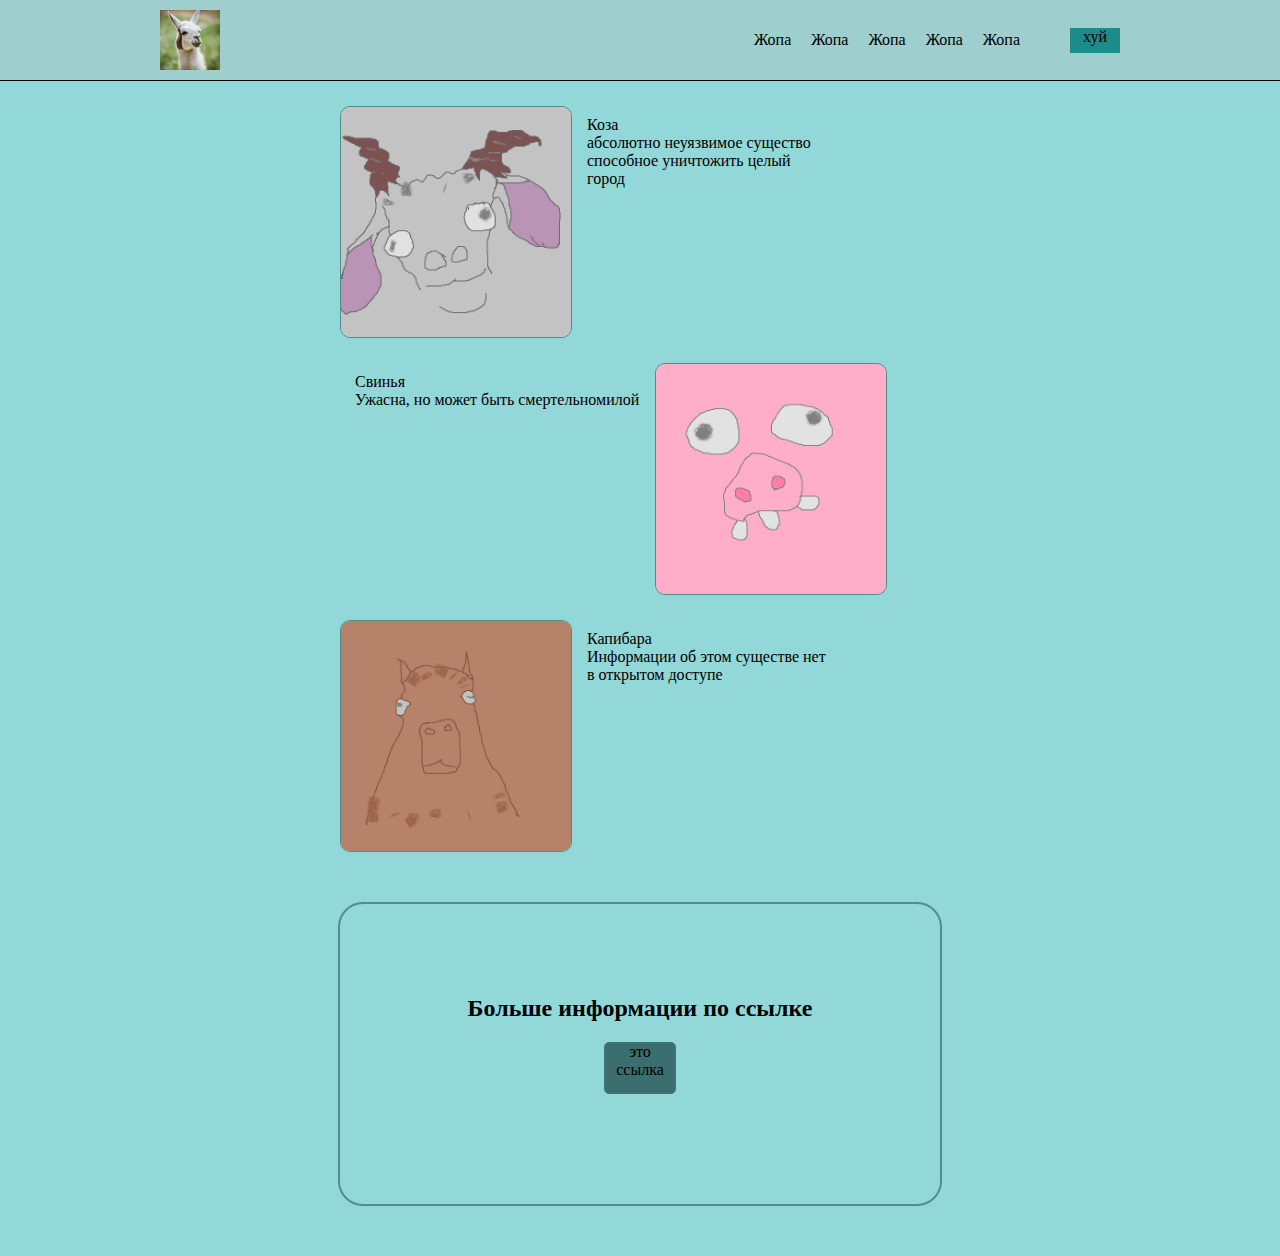
<file: index.html>
<!DOCTYPE html>
<html lang="ru">
<head>
    <meta charset="UTF-8">
    <meta http-equiv="X-UA-Compatible" content="IE=edge">
    <meta name="viewport" content="width=device-width, initial-scale=1.0">
    <link rel="stylesheet" href="css/style.css">
    <link type="image/x-icon" href="img/favicon_3.ico" rel="shortcut icon">
    <link type="Image/x-icon" href="img/favicon_3.ico" rel="icon">
    <title>жопа</title>
</head>
<body>
    <header>
        <div class="head_flex">
            <img class="logo" src="img/logo.png" alt="">
            <div class="ass">
                <ul class="list">
                    <li>Жопа</li>
                    <li>Жопа</li>
                    <li>Жопа</li>
                    <li>Жопа</li>
                    <li>Жопа</li>
                </ul>
            </div>
            <div class="pines_div">
                <div class="pines">хуй</div>
            </div>
        </div>
    </header>
    <main>
        <div class="main_flex">
            <div class="cards">
                <div class="card">
                    <img class="animal_png" src="img/project_goat.png" alt="">
                    <div class="animal_text">
                        <p>Коза</p>
                        <p>абсолютно неуязвимое существо способное уничтожить целый город</p>
                    </div>
                </div>
                <div class="card-reverse">
                    <div class="animal_text-reverse">
                        <p>Свинья</p>
                        <p>Ужасна, но может быть <span>смертельно</span>милой</p>
                    </div>
                    <img class="animal_png" src="img/project_pig.png" alt="">
                </div>
                <div class="card">
                    <img class="animal_png" src="img/project_capibara.png" alt="">
                    <div class="animal_text">
                        <p>Капибара</p>
                        <p>Информации об этом существе нет в открытом доступе</p>
                    </div>
                </div>
            </div>
        </div>
        <div class="main_second">
            <div class="btn_section">
                <h2>Больше информации по ссылке</h2>
                <div class="link">
                    <a href="second.html">это ссылка</a>
                </div>
            </div>
        </div>
    </main>
    <footer>

    </footer>
    
</body>
</html>
</file>
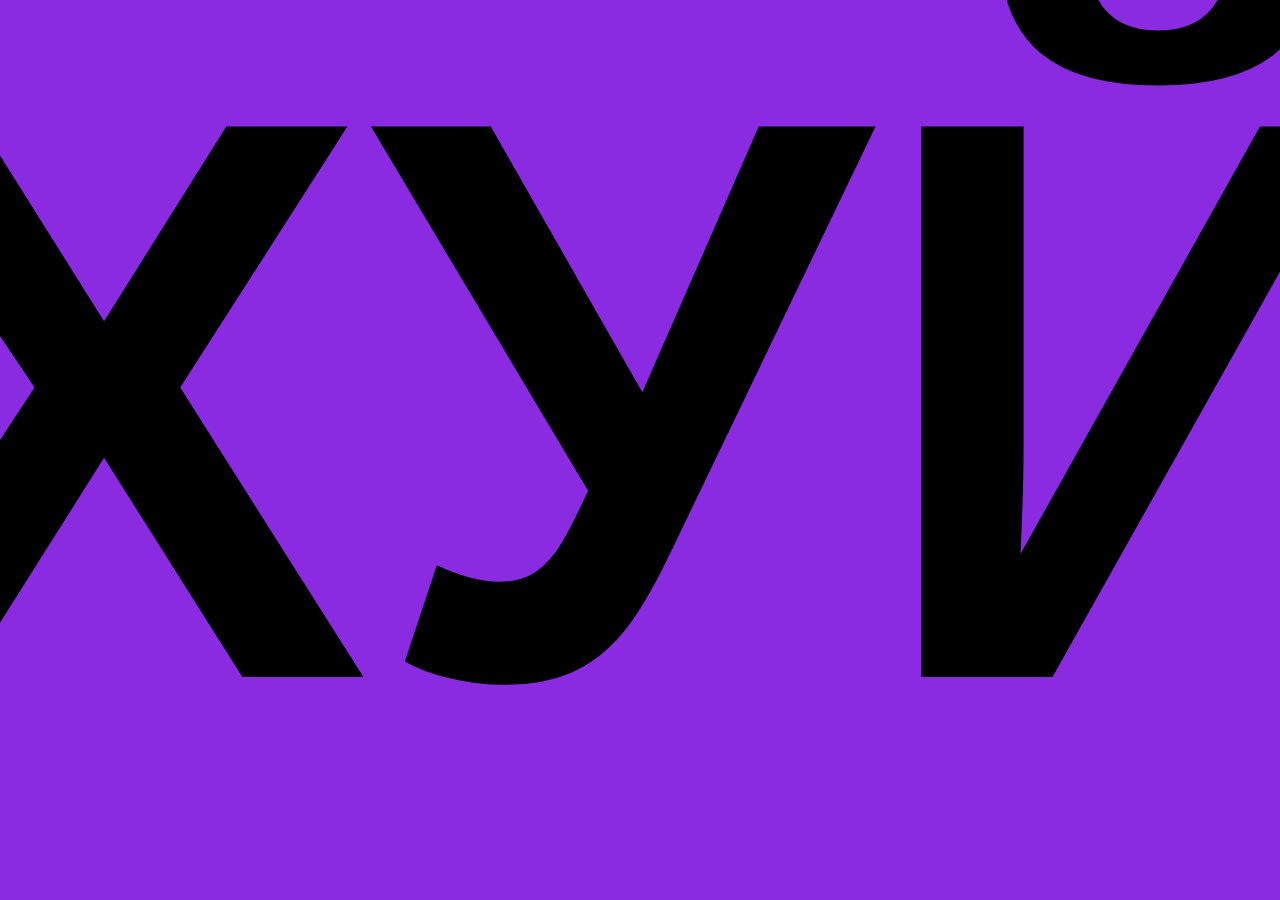
<file: second.html>
<!DOCTYPE html>
<html lang="ru">
<head>
    <meta charset="UTF-8">
    <meta http-equiv="X-UA-Compatible" content="IE=edge">
    <meta name="viewport" content="width=device-width, initial-scale=1.0">
    <link rel="stylesheet" href="css/style.css">
    <link type="image/x-icon" href="img/favicon_3.ico" rel="shortcut icon">
    <link type="Image/x-icon" href="img/favicon_3.ico" rel="icon">
    <title>ХУЙ</title>
</head>
<body class="XXXX">
    <div class="XXX">
        <h1 class="dick">ХУЙ</h1>
    </div>
</body>
</html>
</file>
<file: css/style.css>
*{
    margin: 0;
}
header {
    background-color: rgb(158, 206, 206);
    border-bottom: 1px solid rgb(0, 0, 0);
}

.head_flex {
    min-height: 80px;
    display: flex;
    margin: 0 auto;
    width: 1000px;
}

.logo {
    width: 60px;
    height: 60px;
    margin: auto 20px;
}

.list {
    display: flex;
}

.list li {
    list-style: none;
    margin: auto 10px;
}

.list li:hover {
    text-decoration: underline;
}

.ass {
    margin: auto 0px auto auto;
    height: 100%;
}

.pines_div {
    margin: auto 0;
}

.pines {
    width: 50px;
    height: 25px;
    text-align: center;
    background-color: rgb(30, 139, 139);
    margin-right: 20px;
    margin-left: 40px;
}

.pines:hover {
    background-color: rgb(22, 114, 114);
}

main {
    background-color:  rgb(147, 216, 216);
}

.main_flex {
    display: flex;
    flex-direction: column;
    margin: 0 auto;
    width: 1000px;
}

.cards {
    margin: 0 auto;
}

.card {
    width: 600px;
    display: flex;
    margin-top: 25px;
}

.card-reverse {
    width: 600px;
    display: flex;
    margin-top: 25px;
}

.animal_text {
    width: 240px;
    margin-left: 15px;
    margin-top: 10px;
}

.animal_text-reverse{
    width: 300px;
    margin-left: 15px;
    margin-top: 10px;
}

.animal_png {
    width: 230px;
    border-radius: 10px;
    border: solid 1px rgb(84, 139, 139);;
}
/*------------------------------------*/
.main_second {
    display: flex;
    margin: 0 auto;
    width: 1000px;
}

.btn_section {
    display: flex;
    flex-direction: column;
    justify-content: center;
    align-items: center;
    width: 600px;
    height: 300px;
    margin: 0 auto;
    margin-top: 50px;
    margin-bottom: 50px;
    border: 2px solid rgb(84, 139, 139);
    border-radius: 25px;
}

.link {
    width: 70px;
    height: 50px;
    margin: 20px;
    border: 1px solid rgb(67, 119, 119);
    border-radius: 5px;
    background-color: rgb(59, 110, 110);
    text-align: center;
}

.link:hover {
    background-color: rgb(44, 90, 90);
    color: rgb(43, 45, 46);
}

.link a {
    text-decoration: none;
    color: black;
}
/*--------------------------------------------*/
.XXXX {
    background-color: blueviolet;
}
.XXX {
    display: flex;
    justify-content: center;
    align-items: center;
    width: 1000px;
    height: 800px;
    margin: 0 auto;
    background-color: blueviolet;
}

.dick{
    font-family: Arial, Helvetica, sans-serif;
    font-size: 800px;
    margin: 0 auto;
}
</file>
